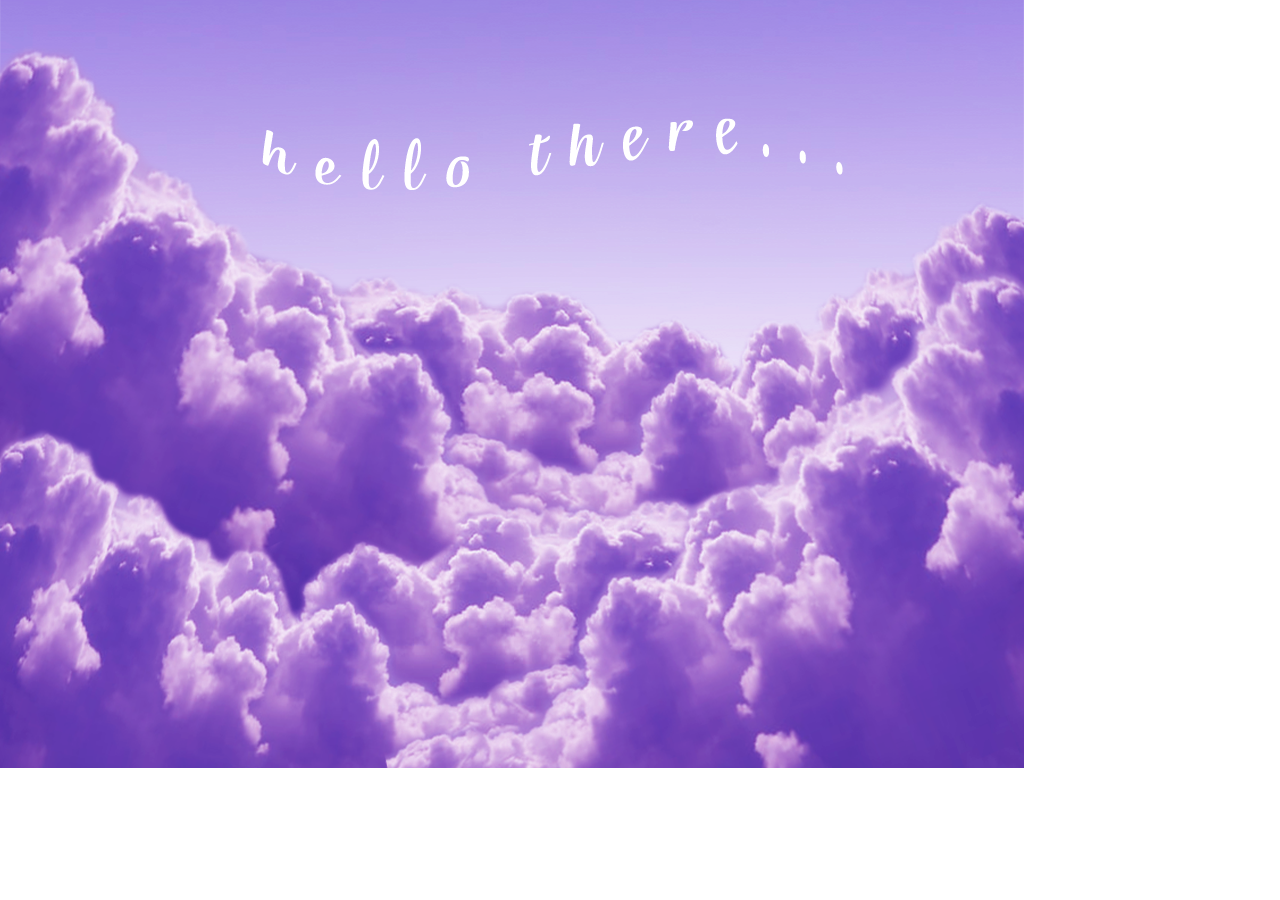
<file: index.html>
<!Doctype html>
<html>
<head>
<meta charset="utf-8">
<title></title>
<link href="styles.css" rel="stylesheet" type="text/css">
</head>

<body>

<!--pg 1-->
  <img src="photos/p1sky.png" class="p1sky"><!--background image sky-->
  <a href="page2.html"> <img src="photos/p1turtle.png" class="p1turtle"> </a>
  <img src="photos/p1text.png" class="p1text">
<!--turtle small-->
  <!--turtle big-->

  <!--turtle fades in on hover and grows, then click links to next page-->



  <!--starts with the clouds only, a hover makes one of the turtles appear swimming in them, click on the turtle and it changes to a new page, this page is a similar landscape with the clouds at the bottom but //i need 10 interactions across multiple pages so maybe ill do like 5, then there needs to be 3 different types of interactions so a click a hover and an on mouse over?? sure//whats the narrative here,,, its a dream landscape so maybe it just gets weirder ,, like on the first page theres nothing ther ebut after like 5 seconds the turtle fades in and then when you hover over it it gets bigger then you click on it to go to the next page,,, keep the aesthetic the whole time, with pinks and blues - try to transfer the color filters to all files// the next page could be space, i would like to try to carry the clouds over between pages but idk if that will work,, so theres planets and the turtle is still around somewhere but in the bg facing the other direction, then a jellyfish floats accross the page when you mouse over and something else shows up behind it that you can click on that takes you to the next page,, this one is underwater and theres trees and plants and animals that dont belong there like deer and birds or something and this is when it ,, the next page is a desert and theres like sharks swimming in the sand and an octopus on a cactus or something,, the next page looks normal like a field but theres nothing around and after a few seconds everywhere your mouse hovers over starts glitching because the dream is starting to end and eventually you can click on something and it takes you back into the clouds with the all of the things you clicked on plus like flowers and watever else and after like 5 or 10 seconds everything starts fading away like youre waking up from the dream ,,, i think i could do that by putting a white box over the whole thing anf change the opactiry on a timer so that when its on that page before it fades and while its fading you can hover over things and they'll disappear


  <!--interactions planned - 10


  wait i want to change the cursor too if i can omg
  pages - sky 2, space 2, underwater 2, desert 2, field 2, sky-->



</body>

</html>
</file>
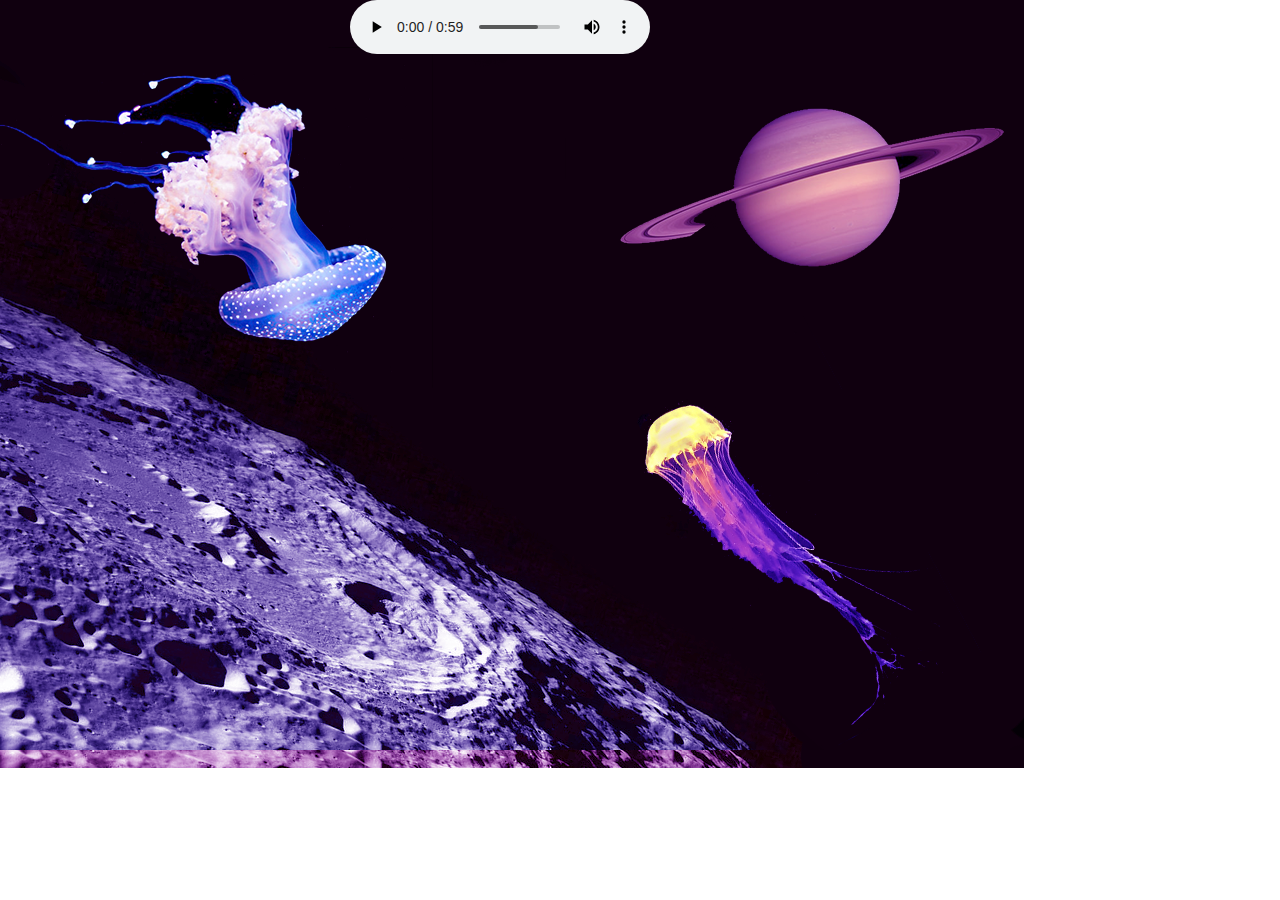
<file: page2.html>
<!Doctype html>
<html>
<head>
<meta charset="utf-8">
<title></title>
<link href="styles.css" rel="stylesheet" type="text/css">
</head>

<body>

  <img src="photos/p2moon.png" class="p2moon"><!--background image space (the moon in bottom left corner, stars, and saturn on top right)-->
  <img src="photos/moon2.png" class="moon2" onmouseover="this.src='photos/moon3.png'">
  <img src="photos/p2jfish1.png" class="p2jfish1" onmouseover="this.src='photos/jfish1-1.png'"><!--jellyfish1-->
  <img src="photos/p2jfish2.png" class="p2jfish2" onmouseover="this.src='photos/jfish2-1.png'"><!--jellyfish2-->
  <img src="photos/p2saturn.png" class="p2saturn" onmouseover="this.src='photos/p2saturn2.png'">
  <a href="page3.html"><img src="photos/p2type.png" class="p2type"></a>
  <!--saturn-->
  <!--jellyfish floats accross page on hover, reveals something behind it, add small interaction with saturn, whatevers behind jellyfish links to nect page-->

<audio controls>
  <source src="audio/p2music.mp3" type="audio/mpeg">
<audio>

</body>

</html>
</file>
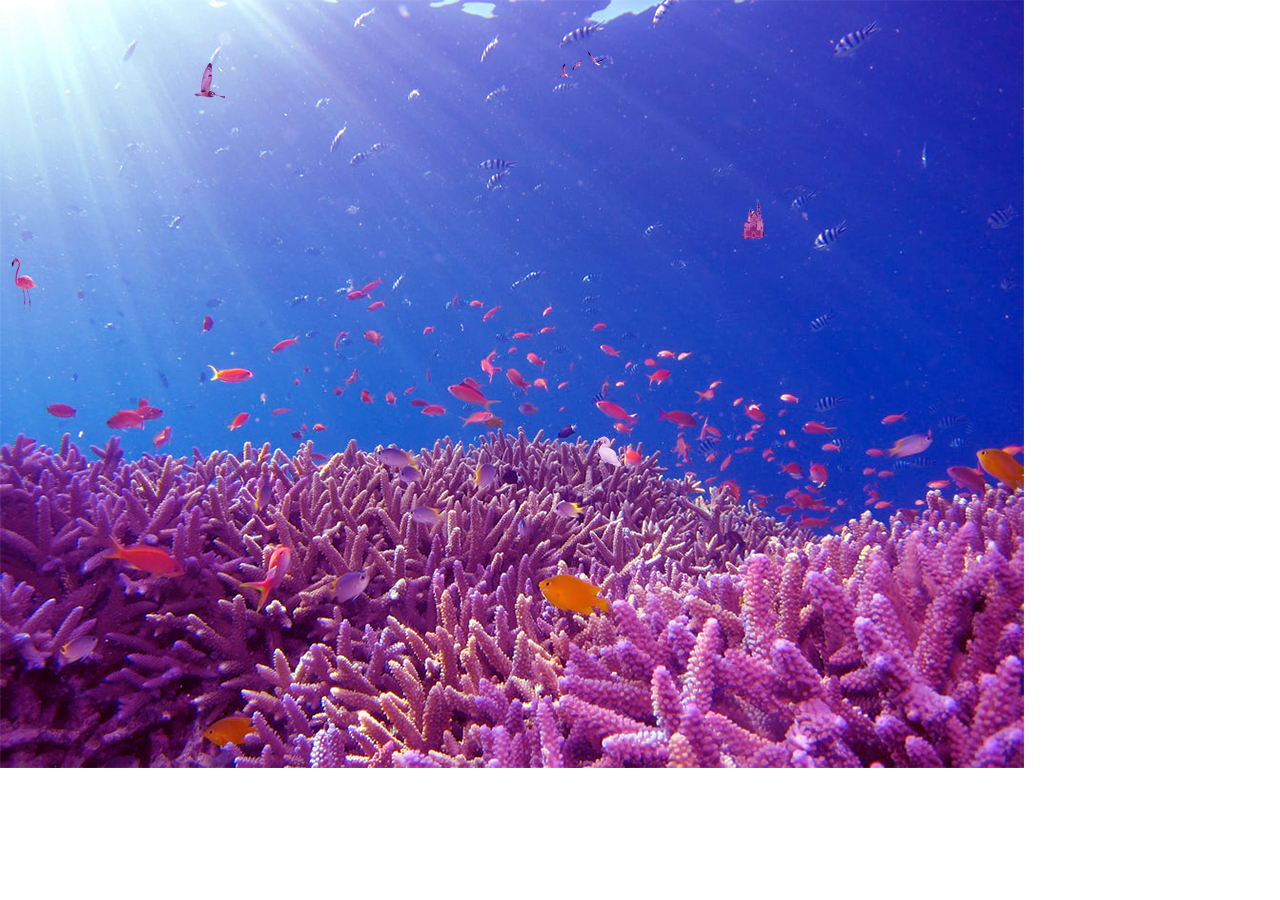
<file: page3.html>
<!Doctype html>
<html>
<head>
<meta charset="utf-8">
<title></title>
<link href="styles.css" rel="stylesheet" type="text/css">
</head>

<body>

  <img src="photos/p3ocean.png"><!--background image underwater-->
  <img src="photos/p3birdssm.png" class="p3birds" onmouseover="this.src='photos/p3birds.png'"><!--birds-->
  <img src="photos/p3castlesm.png" class="p3castle" onmouseover="this.src='photos/p3castle.png'"><!--castle-->
  <img src="photos/p3owlsm.png" class="p3owl" onmouseover="this.src='photos/p3owl.png'"><!--owl-->
  <img src="photos/p3swansm.png" class="p3swan" onmouseover="this.src='photos/p3swan.png'"><!--swan-->
  <img src="photos/p3flamingosm.png" class="p3flamingo" onmouseover="this.src='photos/p3flamingo.png'"><!--flamingo-->
  <a href="page4.html"><img src="photos/p3text.png" class="p3text"></a>

</body>

</html>
</file>
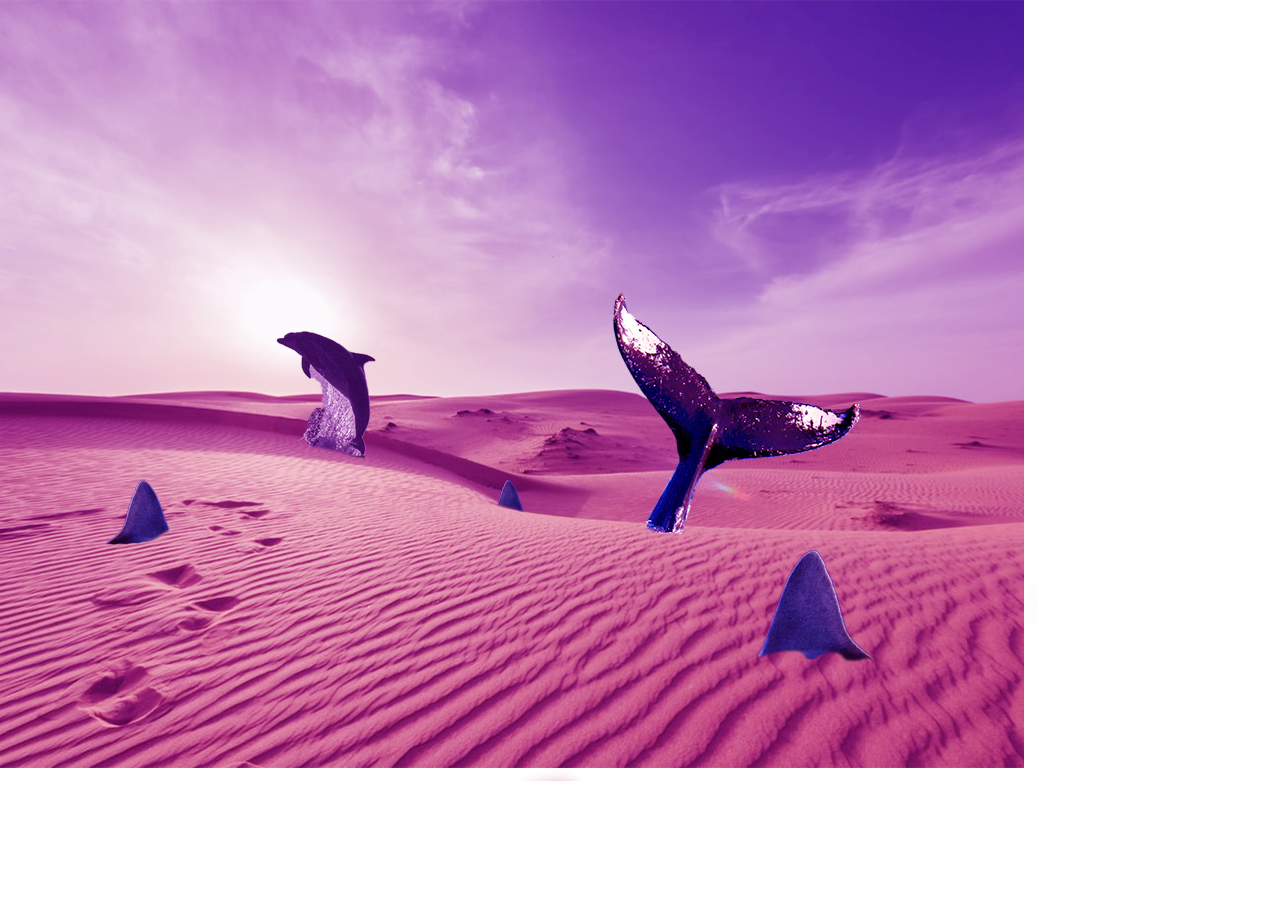
<file: page4.html>
<!Doctype html>
<html>
<head>
<meta charset="utf-8">
<title></title>
<link href="styles.css" rel="stylesheet" type="text/css">
</head>

<body>

  <img src="photos/p4desert.png"><!--background image desert-->
  <a href="page5.html"><img src="photos/p4text.png" class="p4text"></a>
  <img src="photos/p4sun.png" class="p4sun" onmouseover="this.src='photos/p4sunm.png'"><!--sun-->
  <img src="photos/p4dolphin.png" class="p4dolphin" onmouseover="this.src='photos/p4dolphinm.png'">
  <img src="photos/p4whale.png" class="p4whale"  onmouseover="this.src='photos/p4whalem.png'">
  <img src="photos/p4shark.png" class="p4shark"  onmouseover="this.src='photos/p4sharkm.png'">
  <img src="photos/p4shark2.png" class="p4shark2"  onmouseover="this.src='photos/p4shark2m.png'">
  <img src="photos/p4shark3.png" class="p4shark3"  onmouseover="this.src='photos/p4shark3m.png'">

</body>

</html>
</file>
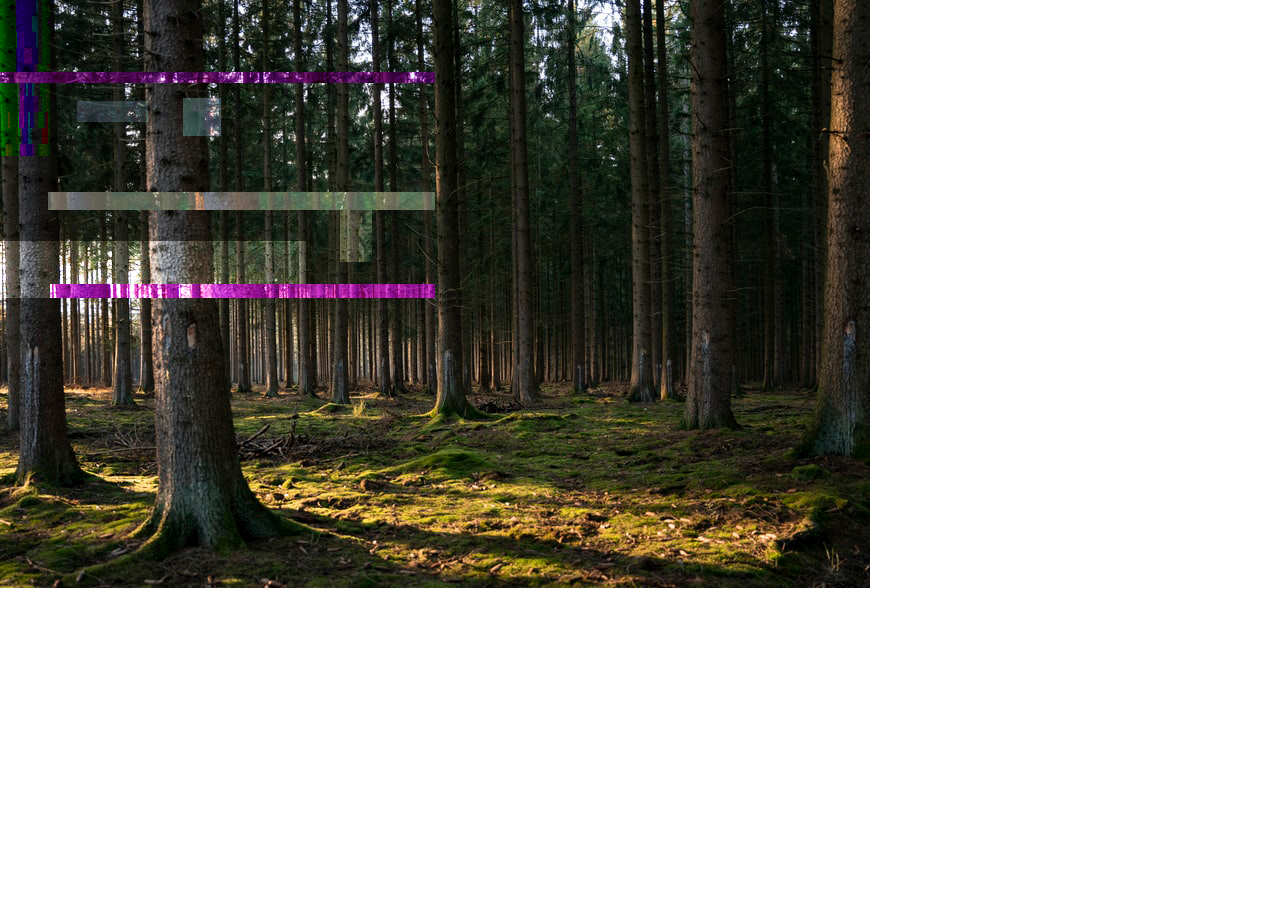
<file: page5.html>
<!Doctype html>
<html>
<head>
<meta charset="utf-8">
<title></title>
<link href="styles.css" rel="stylesheet" type="text/css">
</head>

<body>

  <img src="photos/p5bg.png"><!--background image field-->
  <img src="photos/p5tlo.png" class="p5tl" onmouseover="this.src='photos/p5tl.png'"><!--glitched field-->
  <img src="photos/p5tro.png" class="p5tr" onmouseover="this.src='photos/p5tr.png'">
  <img src="photos/p5blo.png" class="p5bl" onmouseover="this.src='photos/p5bl.png'">
  <img src="photos/p5bro.png" class="p5br" onmouseover="this.src='photos/p5br.png'">
  <a href="page6.html"><img src="photos/p5text.png" class="p5text"></a>

</body>

</html>
</file>
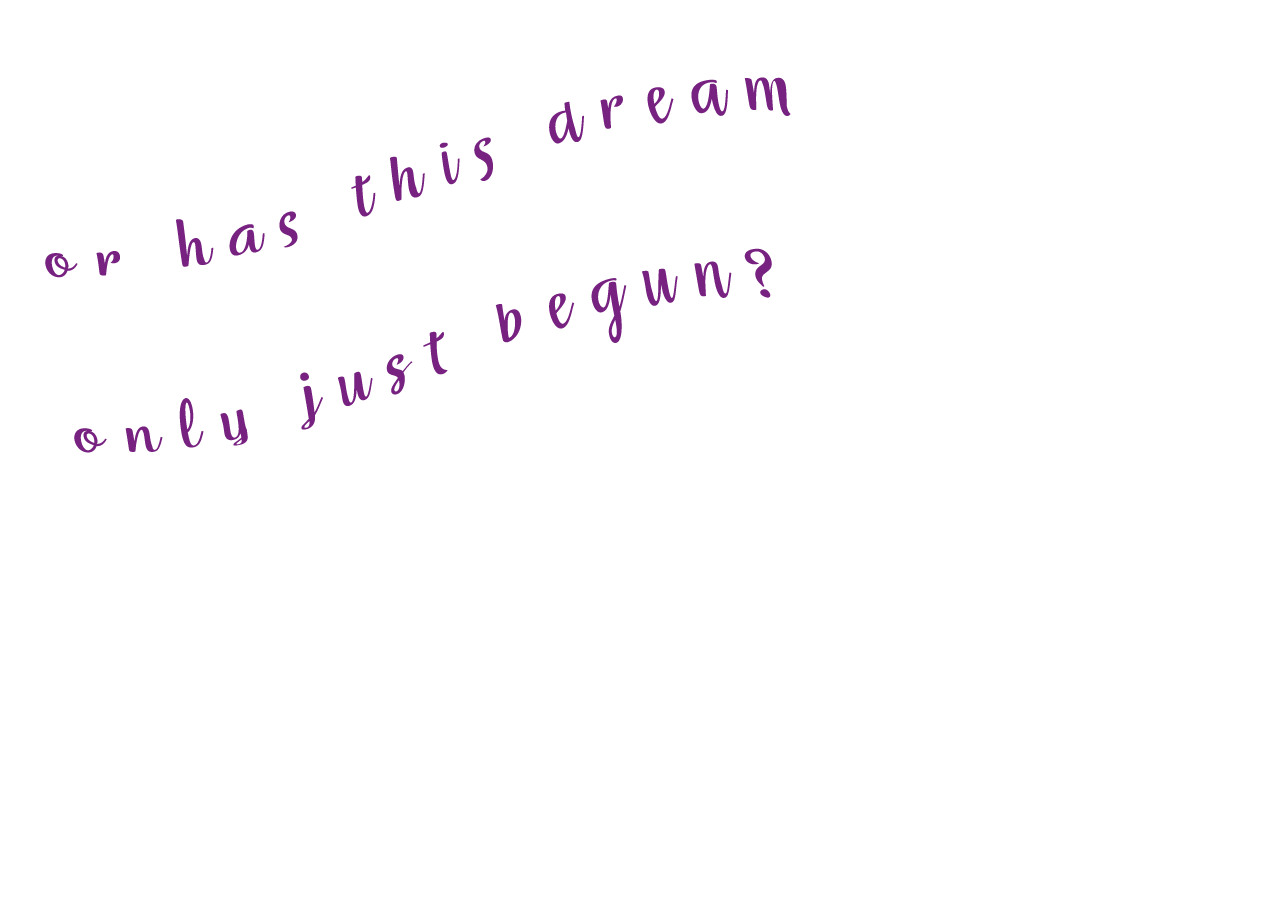
<file: page6.html>
<!Doctype html>
<html>
<head>
<meta charset="utf-8">
<title></title>
<link href="styles.css" rel="stylesheet" type="text/css">
</head>

<body>

    <img src="photos/p6text.png" class="p6text">
  <div class="composition">
    <img src="photos/p6bg.png"><!--background sky full-->
    <img src="photos/p6moon.png" class="p6moon"><!--white box-->
    <img src="photos/p6saturn.png" class="p6saturn"><!--turtle-->
    <img src="photos/p6mountain.png" class="p6mountain"><!--jellyfish-->
    <img src="photos/p6tulip.png" class="p6tulip"><!--clouds (group them together and save them as one png from photoshop)-->
    <img src="photos/p6tree2.png" class="p6tree2"><!--shark-->
    <img src="photos/p6tree.png" class="p6tree"><!--bubble-->
    <img src="photos/p6jfish.png" class="p6jfish"><!--bird-->
    <img src="photos/p6bubble.png" class="p6bubble"><!--saturn-->
    <img src="photos/p6peony.png" class="p6peony">
    <img src="photos/p6butterfly.png" class="p6butterfly">
    <img src="photos/p6turtle2.png" class="p6turtle2">
    <img src="photos/p6clouds.png" class="p6clouds">
    <img src="photos/p6turtle.png" class="p6turtle">
    <img src="photos/p6bird.png" class="p6bird">
    <a href="index.html"><img src="photos/p6button.png" class="p6button"><a/>
  </div>

</body>

</html>
</file>
<file: styles.css>
body{
  padding: 0;
  margin: 0;
}

img{
  position: absolute;
}

.p1turtle{
  position: absolute;
  left: 117px;
  top: 288px;
  opacity: 0;
  transition: opacity 4s ease:
}

.p1turtle:hover{
  opacity: 1;
  transition: 4s;
}

.p1text{
  left: 262px;
  top: 118px;
}

.p2moon2{
  left: -229px;
  top: 18px;
}

.p2jfish1{
  left: -39px;
  top: 47px;
}

.p2jfish2{
  left: 636px;
  top: 190px;
}

.p2saturn{
  left: 565px;
  top: 0px;
}

.p2type{
  left: 100px;
  top: 275px;
  opacity: 0;
}

.p2type:hover{
  opacity:1;
  transition: 3s;
}

audio{
    padding-left: 350px;
    opacity: 0.1;
}

audio:hover{
    opacity: 1;
    transition: 2s;
}

.p3text{
  left: 48px;
  top: 326px;
  opacity: 0;
}

.p3text:hover{
  opacity: 1;
  transition: 3s;
}

.p3swan{
  left: 598px;
  top: 436px;
}

.p3owl{
  left: 194px;
  top: 62px;
}

.p3castle{
  left: 741px;
  top: 199px;
}

.p3flamingo{
  left: 0px;
  top: 257px;
}

.p3birds{
  left: 559px;
  top: 51px;
}

.p4sun{
  left: 50px;
  top: 175px;
}

.p4dolphin{
  left: 276px;
  top: 330px;
}

.p4shark{
  left: 728px;
  top: 526px;
}

.p4shark2{
  left: 84px;
  top: 462px;
}

.p4shark3{
  left: 477px;
  top: 460px;
}

.p4whale{
  left: 551px;
  top: 256px;
}

.p4text{
  left: 28px;
  top: 26px;
  opacity: 0;
}

.p4text:hover{
  opacity: 1;
  transition: 3s;
}

.p5tl{
  left: 0px;
  top: 0px;
}

.p5tr{
  left: 435px;
  top: 0px;
}

.p5br{
  left: 435px;
  top: 298px;
}

.p5bl{
  left: 0px;
  top: 298px;
}

.p5text{
  left: 260px;
  top: 41px;
  opacity: 0;
}

.p5text:hover{
  opacity: 1;
  transition: 3s;
}

.p6moon{
  left: 20px;
  top: 19px;
}

.p6moon:hover{
  opacity:0;
}

.p6saturn{
  left: 293px;
  top: 118px;
}

.p6saturn:hover{
  opacity: 0;
}

.p6mountain{
  left: 0px;
  top: 217px;
}

.p6mountain:hover{
  opacity: 0;
}

.p6tulip{
  left: 289px;
  top: 151px;
}

.p6tulip:hover{
  opacity: 0;
}

.p6tree2{
  left: 402px;
  top: 203px;
}

.p6tree2:hover{
  opacity: 0;
}

.p6tree{
  left: 0px;
  top: 0px;
}

.p6tree:hover{
  opacity: 0;
}

.p6jfish{
  left: 392px;
  top: 0px;
}

.p6jfish:hover{
  opacity: 0;
}

.p6bubble{
  left: 638px;
  top: 0px;
}

.p6bubble:hover{
  opacity: 0;
}

.p6peony{
  left: 0px;
  top: 121px;
}

.p6peony:hover{
  opacity: 0;
}

.p6butterfly{
  left: 566px;
  top: 40px;
}

.p6butterfly:hover{
  opacity: 0;
}

.p6turtle2{
  left: 0px;
  top: 98px;
}

.p6turtle2:hover{
  opacity: 0;
}

.p6clouds{
  left: 0px;
  top: 138px;
}

.p6clouds:hover{
  opacity: 0;
}

.p6turtle{
  left: 528px;
  top: 370px;
}

.p6turtle:hover{
  opacity: 0;
}

.p6bird{
  left: 109px;
  top: 377px;
}

.p6bird:hover{
  opacity: 0;
}

.p6composition{
  opacity: 1;
}

.composition:hover{
  opacity: 0;
  transition: 5s;
  transition-delay: 5s;
}

.p6button{
  left: 357px;
  top: 235px;
  opacity: 0;
}

.p6button:hover{
  opacity: 1;
  transition-delay: 10s;
}
</file>
